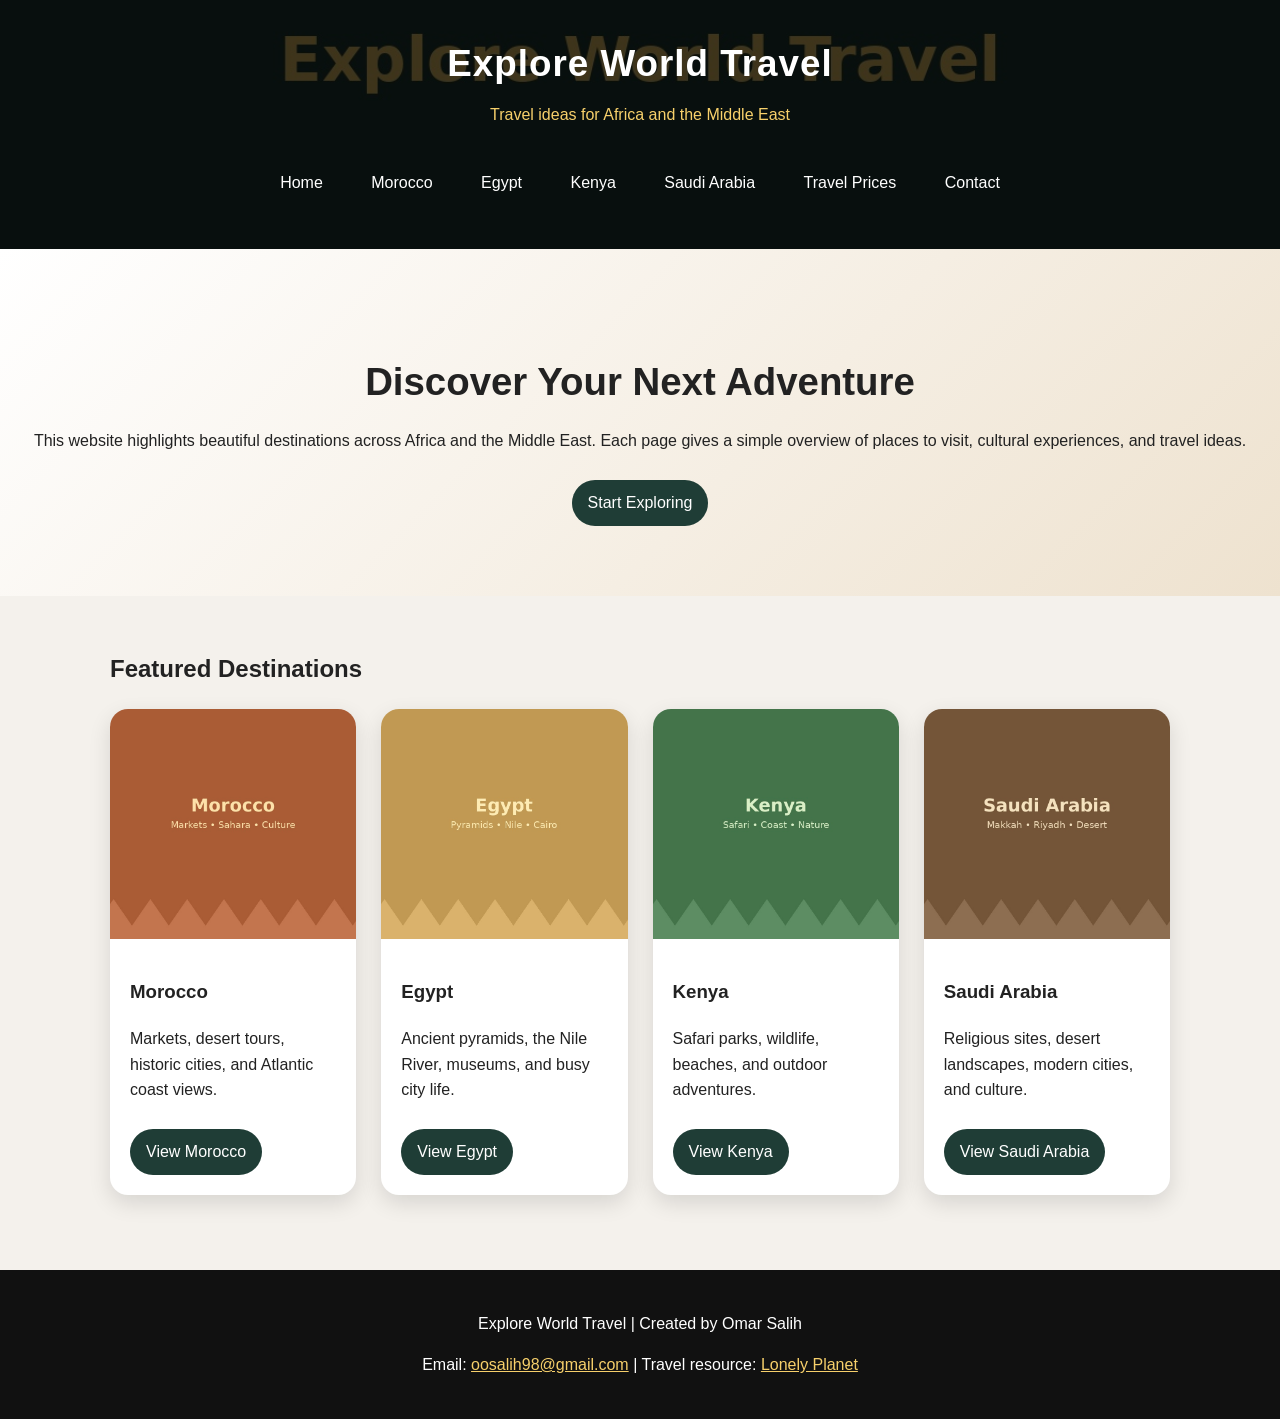
<file: index.html>
<!DOCTYPE html>
<html lang="en">
<head>
<meta charset="UTF-8">
<meta name="viewport" content="width=device-width, initial-scale=1.0">
<meta name="description" content="Explore travel destinations in Morocco, Egypt, Kenya, and Saudi Arabia.">
<meta name="keywords" content="travel, Morocco, Egypt, Kenya, Saudi Arabia, Africa, Middle East">
<title>Home | Explore World Travel</title>
<link rel="stylesheet" href="styles.css">
</head>
<body>
<header>
<h1 class="logo">Explore World Travel</h1>
<p class="tagline">Travel ideas for Africa and the Middle East</p>
<nav>
<a href="index.html">Home</a>
<a href="morocco.html">Morocco</a>
<a href="egypt.html">Egypt</a>
<a href="kenya.html">Kenya</a>
<a href="saudi.html">Saudi Arabia</a>
<a href="prices.html">Travel Prices</a>
<a href="contact.html">Contact</a>
</nav>
</header>

<section class="hero">
<h2>Discover Your Next Adventure</h2>
<p>This website highlights beautiful destinations across Africa and the Middle East. Each page gives a simple overview of places to visit, cultural experiences, and travel ideas.</p>
<a class="button" href="morocco.html">Start Exploring</a>
</section>
<main class="container">
<h2>Featured Destinations</h2>
<div class="grid">
<article class="card"><img src="images/morocco.jpg" alt="Morocco travel image"><div class="card-content"><h3>Morocco</h3><p>Markets, desert tours, historic cities, and Atlantic coast views.</p><a class="button" href="morocco.html">View Morocco</a></div></article>
<article class="card"><img src="images/egypt.jpg" alt="Egypt travel image"><div class="card-content"><h3>Egypt</h3><p>Ancient pyramids, the Nile River, museums, and busy city life.</p><a class="button" href="egypt.html">View Egypt</a></div></article>
<article class="card"><img src="images/kenya.jpg" alt="Kenya travel image"><div class="card-content"><h3>Kenya</h3><p>Safari parks, wildlife, beaches, and outdoor adventures.</p><a class="button" href="kenya.html">View Kenya</a></div></article>
<article class="card"><img src="images/saudi.jpg" alt="Saudi Arabia travel image"><div class="card-content"><h3>Saudi Arabia</h3><p>Religious sites, desert landscapes, modern cities, and culture.</p><a class="button" href="saudi.html">View Saudi Arabia</a></div></article>
</div>
</main>

<footer>
<p>Explore World Travel | Created by Omar Salih</p>
<p>Email: <a href="mailto:oosalih98@gmail.com">oosalih98@gmail.com</a> | Travel resource: <a href="https://www.lonelyplanet.com" target="_blank">Lonely Planet</a></p>
</footer>
</body>
</html>
</file>
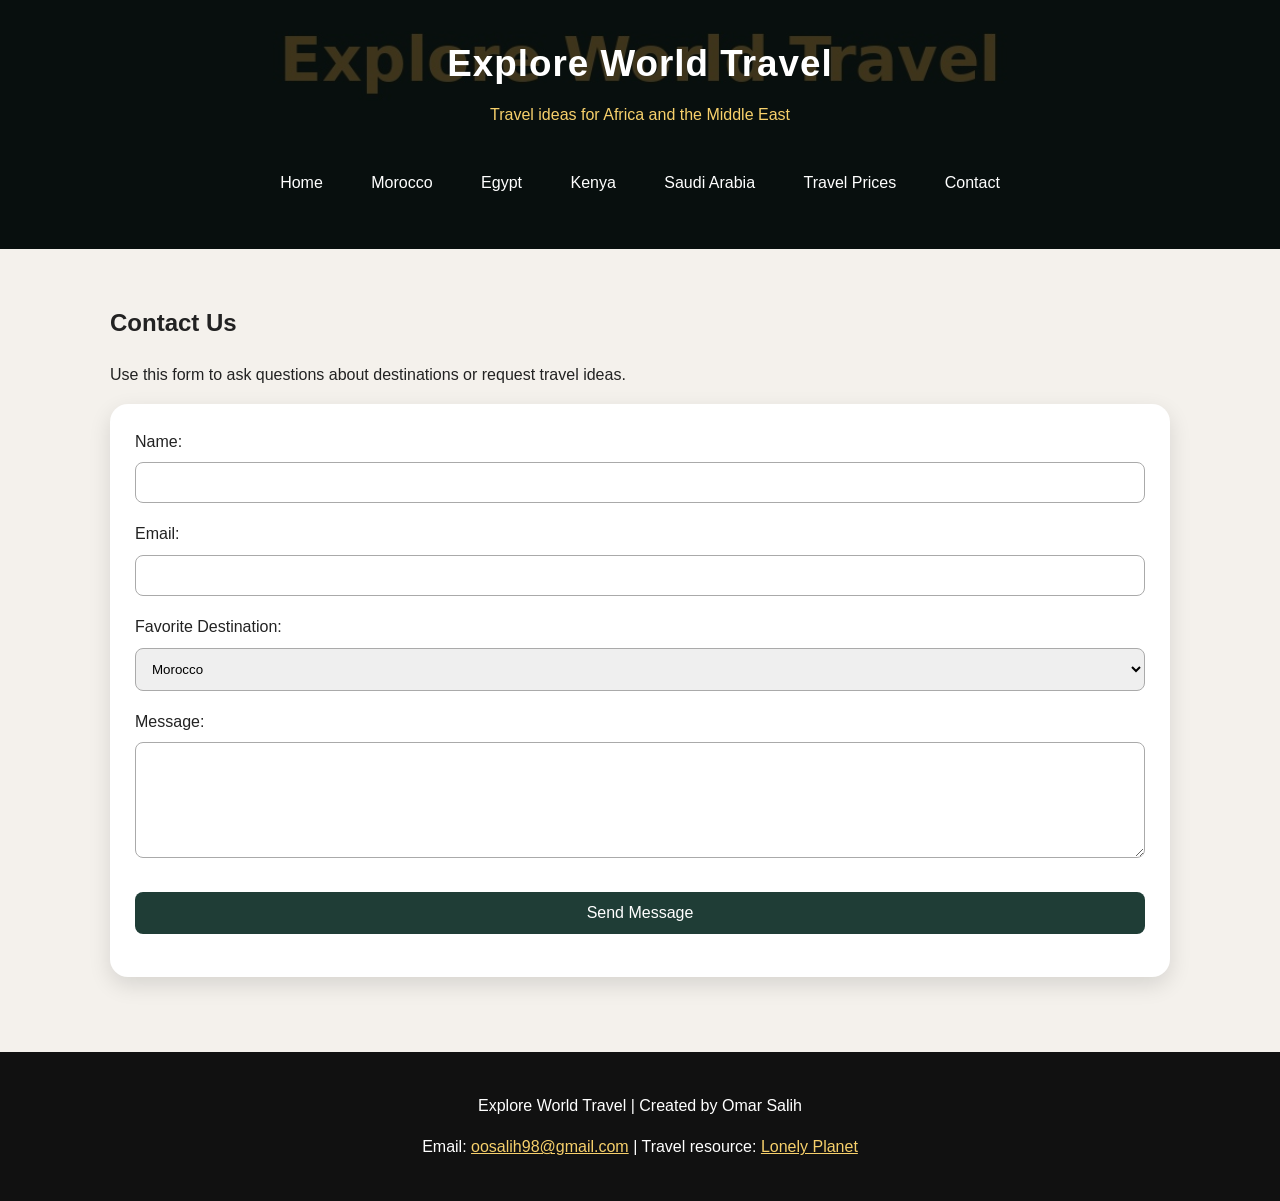
<file: contact.html>
<!DOCTYPE html>
<html lang="en">
<head>
<meta charset="UTF-8">
<meta name="viewport" content="width=device-width, initial-scale=1.0">
<meta name="description" content="Contact form for visitors interested in learning more about travel destinations.">
<meta name="keywords" content="contact form, travel help, destination questions">
<title>Contact | Explore World Travel</title>
<link rel="stylesheet" href="styles.css">
</head>
<body>
<header>
<h1 class="logo">Explore World Travel</h1>
<p class="tagline">Travel ideas for Africa and the Middle East</p>
<nav>
<a href="index.html">Home</a>
<a href="morocco.html">Morocco</a>
<a href="egypt.html">Egypt</a>
<a href="kenya.html">Kenya</a>
<a href="saudi.html">Saudi Arabia</a>
<a href="prices.html">Travel Prices</a>
<a href="contact.html">Contact</a>
</nav>
</header>

<main class="container">
<h2>Contact Us</h2>
<p>Use this form to ask questions about destinations or request travel ideas.</p>
<form action="https://formsubmit.co/oosalih98@gmail.com" method="POST">
<label for="name">Name:</label>
<input type="text" id="name" name="name" required>
<label for="email">Email:</label>
<input type="email" id="email" name="email" required>
<label for="destination">Favorite Destination:</label>
<select id="destination" name="destination">
<option>Morocco</option><option>Egypt</option><option>Kenya</option><option>Saudi Arabia</option>
</select>
<label for="message">Message:</label>
<textarea id="message" name="message" rows="6" required></textarea>
<input type="submit" value="Send Message">
</form>
</main>

<footer>
<p>Explore World Travel | Created by Omar Salih</p>
<p>Email: <a href="mailto:oosalih98@gmail.com">oosalih98@gmail.com</a> | Travel resource: <a href="https://www.lonelyplanet.com" target="_blank">Lonely Planet</a></p>
</footer>
</body>
</html>
</file>
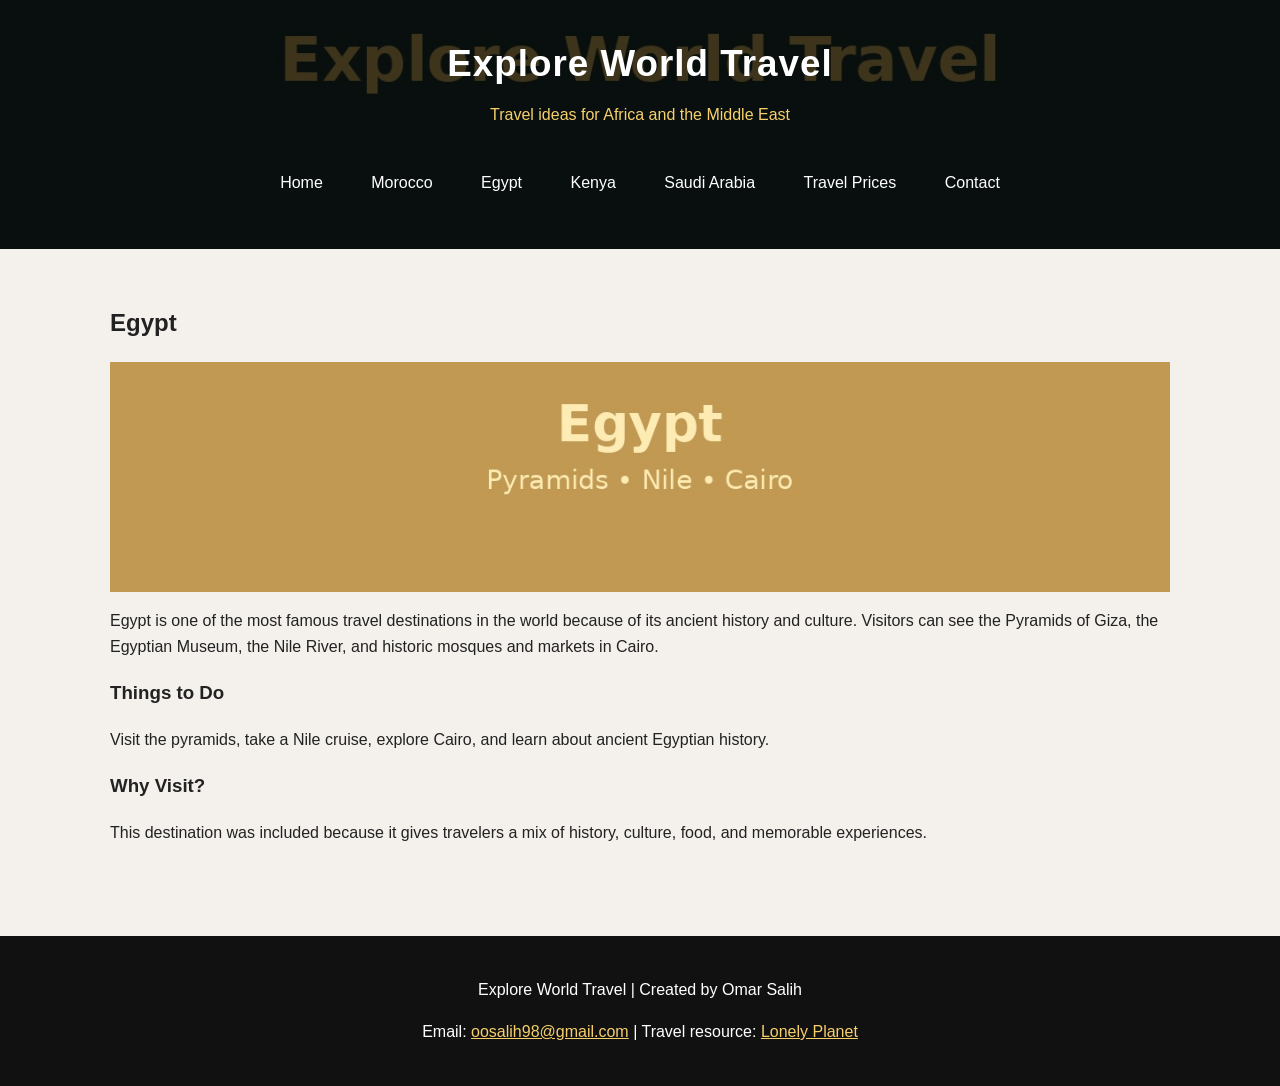
<file: egypt.html>
<!DOCTYPE html>
<html lang="en">
<head>
<meta charset="UTF-8">
<meta name="viewport" content="width=device-width, initial-scale=1.0">
<meta name="description" content="Egypt travel guide with pyramids, museums, Cairo, and Nile River ideas.">
<meta name="keywords" content="Egypt, Cairo, pyramids, Nile">
<title>Egypt | Explore World Travel</title>
<link rel="stylesheet" href="styles.css">
</head>
<body>
<header>
<h1 class="logo">Explore World Travel</h1>
<p class="tagline">Travel ideas for Africa and the Middle East</p>
<nav>
<a href="index.html">Home</a>
<a href="morocco.html">Morocco</a>
<a href="egypt.html">Egypt</a>
<a href="kenya.html">Kenya</a>
<a href="saudi.html">Saudi Arabia</a>
<a href="prices.html">Travel Prices</a>
<a href="contact.html">Contact</a>
</nav>
</header>

<main class="container">
<h2>Egypt</h2>
<img class="destination-img" src="images/egypt.jpg" alt="Egypt destination image">
<p>Egypt is one of the most famous travel destinations in the world because of its ancient history and culture. Visitors can see the Pyramids of Giza, the Egyptian Museum, the Nile River, and historic mosques and markets in Cairo.</p>
<h3>Things to Do</h3>
<p>Visit the pyramids, take a Nile cruise, explore Cairo, and learn about ancient Egyptian history.</p>
<h3>Why Visit?</h3>
<p>This destination was included because it gives travelers a mix of history, culture, food, and memorable experiences.</p>
</main>

<footer>
<p>Explore World Travel | Created by Omar Salih</p>
<p>Email: <a href="mailto:oosalih98@gmail.com">oosalih98@gmail.com</a> | Travel resource: <a href="https://www.lonelyplanet.com" target="_blank">Lonely Planet</a></p>
</footer>
</body>
</html>
</file>
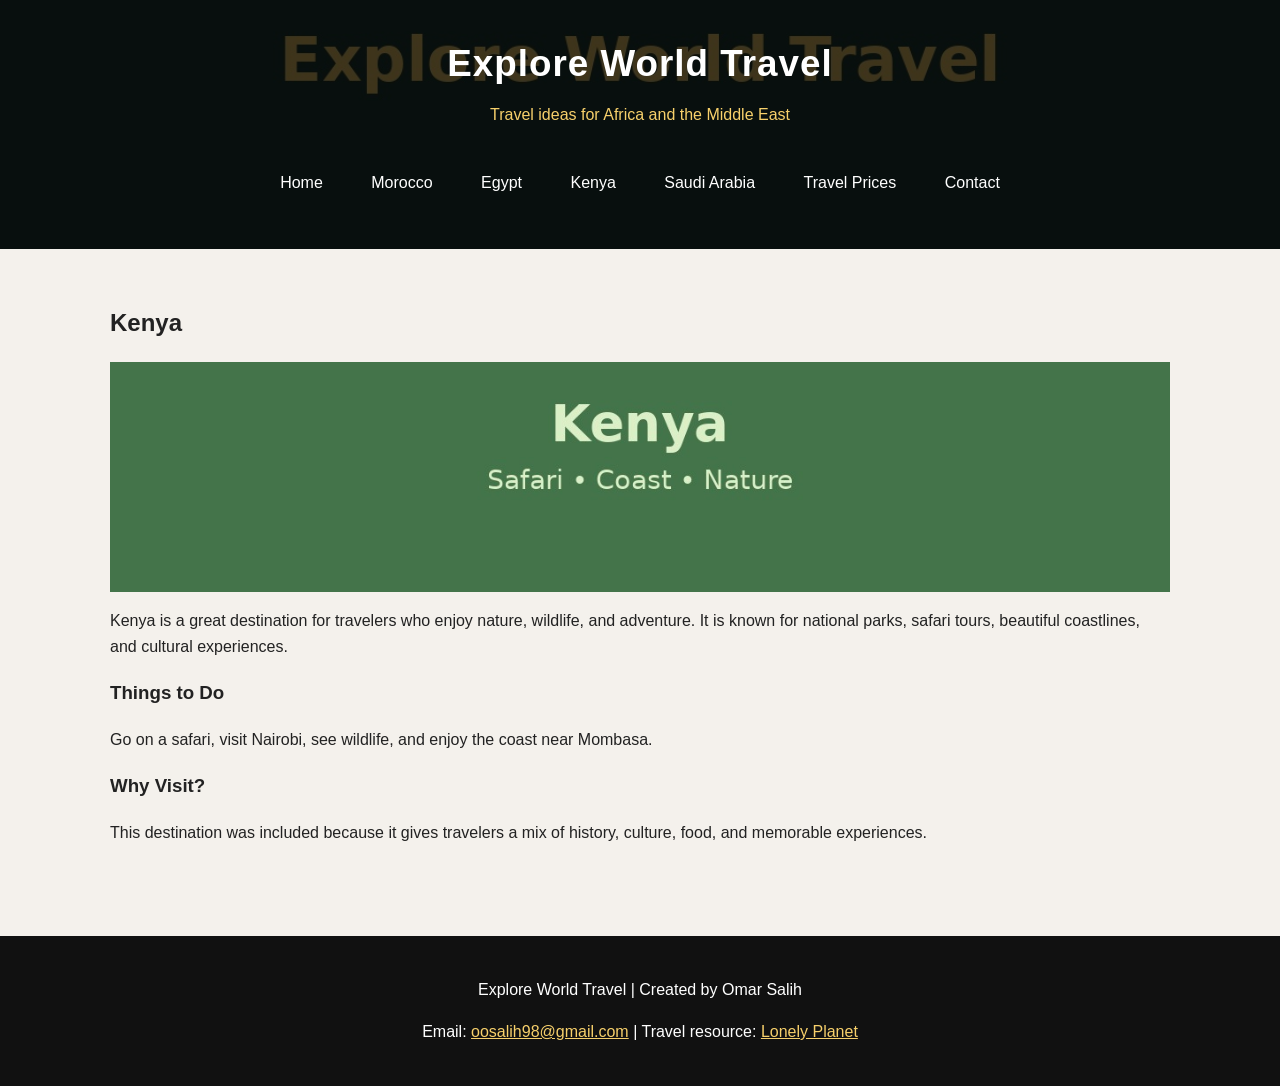
<file: kenya.html>
<!DOCTYPE html>
<html lang="en">
<head>
<meta charset="UTF-8">
<meta name="viewport" content="width=device-width, initial-scale=1.0">
<meta name="description" content="Kenya travel guide with safari, beaches, wildlife, and nature.">
<meta name="keywords" content="Kenya, Nairobi, safari, wildlife">
<title>Kenya | Explore World Travel</title>
<link rel="stylesheet" href="styles.css">
</head>
<body>
<header>
<h1 class="logo">Explore World Travel</h1>
<p class="tagline">Travel ideas for Africa and the Middle East</p>
<nav>
<a href="index.html">Home</a>
<a href="morocco.html">Morocco</a>
<a href="egypt.html">Egypt</a>
<a href="kenya.html">Kenya</a>
<a href="saudi.html">Saudi Arabia</a>
<a href="prices.html">Travel Prices</a>
<a href="contact.html">Contact</a>
</nav>
</header>

<main class="container">
<h2>Kenya</h2>
<img class="destination-img" src="images/kenya.jpg" alt="Kenya destination image">
<p>Kenya is a great destination for travelers who enjoy nature, wildlife, and adventure. It is known for national parks, safari tours, beautiful coastlines, and cultural experiences.</p>
<h3>Things to Do</h3>
<p>Go on a safari, visit Nairobi, see wildlife, and enjoy the coast near Mombasa.</p>
<h3>Why Visit?</h3>
<p>This destination was included because it gives travelers a mix of history, culture, food, and memorable experiences.</p>
</main>

<footer>
<p>Explore World Travel | Created by Omar Salih</p>
<p>Email: <a href="mailto:oosalih98@gmail.com">oosalih98@gmail.com</a> | Travel resource: <a href="https://www.lonelyplanet.com" target="_blank">Lonely Planet</a></p>
</footer>
</body>
</html>
</file>
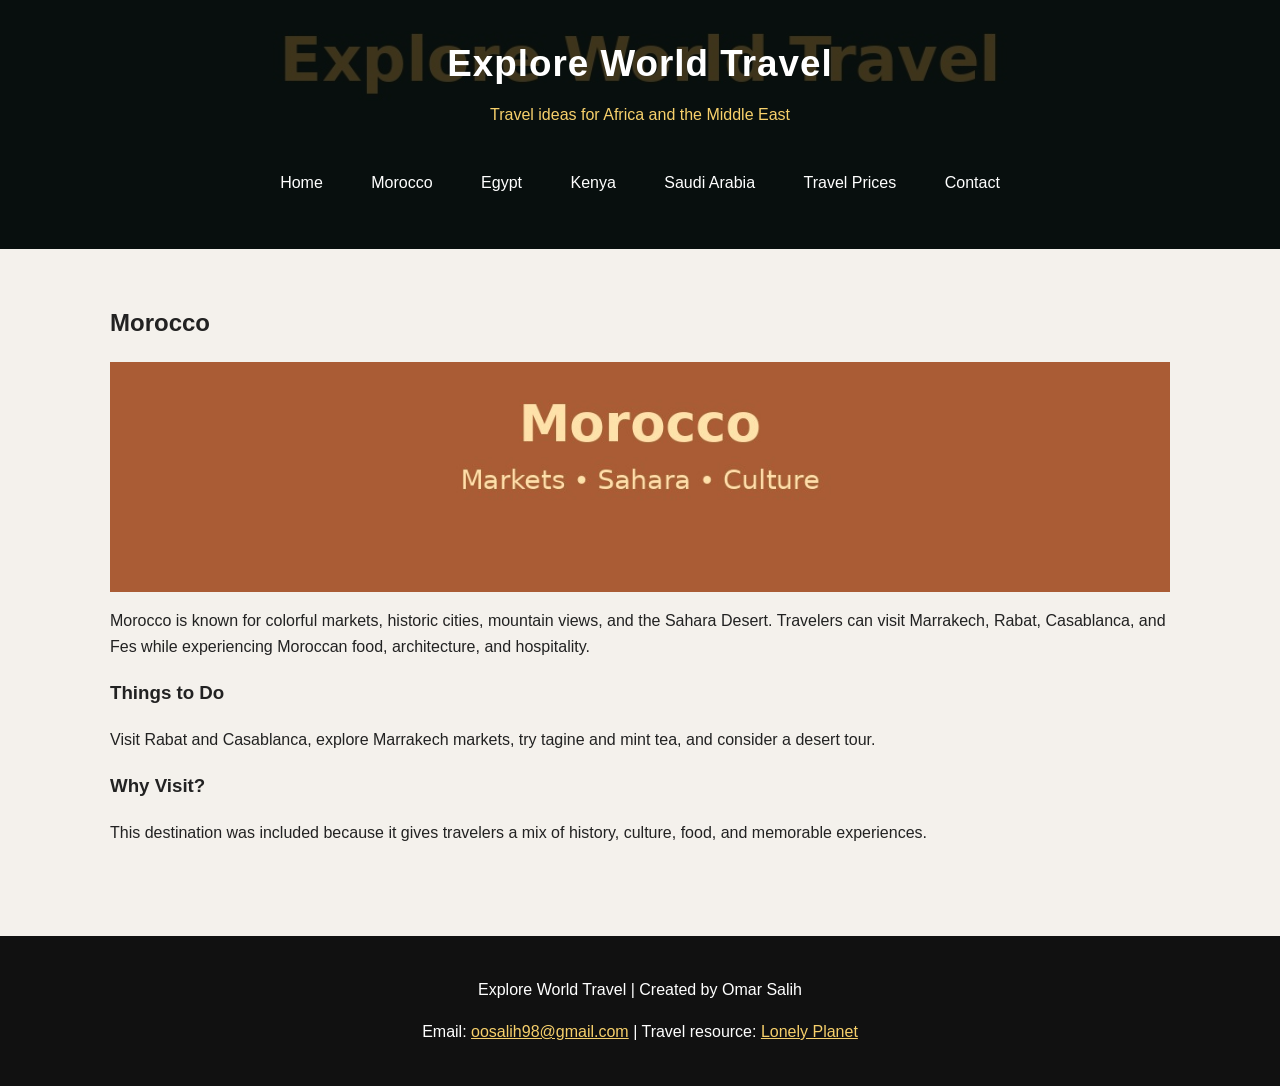
<file: morocco.html>
<!DOCTYPE html>
<html lang="en">
<head>
<meta charset="UTF-8">
<meta name="viewport" content="width=device-width, initial-scale=1.0">
<meta name="description" content="Morocco travel guide with cities, culture, food, and desert experiences.">
<meta name="keywords" content="Morocco, Marrakech, Rabat, Casablanca, Sahara">
<title>Morocco | Explore World Travel</title>
<link rel="stylesheet" href="styles.css">
</head>
<body>
<header>
<h1 class="logo">Explore World Travel</h1>
<p class="tagline">Travel ideas for Africa and the Middle East</p>
<nav>
<a href="index.html">Home</a>
<a href="morocco.html">Morocco</a>
<a href="egypt.html">Egypt</a>
<a href="kenya.html">Kenya</a>
<a href="saudi.html">Saudi Arabia</a>
<a href="prices.html">Travel Prices</a>
<a href="contact.html">Contact</a>
</nav>
</header>

<main class="container">
<h2>Morocco</h2>
<img class="destination-img" src="images/morocco.jpg" alt="Morocco destination image">
<p>Morocco is known for colorful markets, historic cities, mountain views, and the Sahara Desert. Travelers can visit Marrakech, Rabat, Casablanca, and Fes while experiencing Moroccan food, architecture, and hospitality.</p>
<h3>Things to Do</h3>
<p>Visit Rabat and Casablanca, explore Marrakech markets, try tagine and mint tea, and consider a desert tour.</p>
<h3>Why Visit?</h3>
<p>This destination was included because it gives travelers a mix of history, culture, food, and memorable experiences.</p>
</main>

<footer>
<p>Explore World Travel | Created by Omar Salih</p>
<p>Email: <a href="mailto:oosalih98@gmail.com">oosalih98@gmail.com</a> | Travel resource: <a href="https://www.lonelyplanet.com" target="_blank">Lonely Planet</a></p>
</footer>
</body>
</html>
</file>
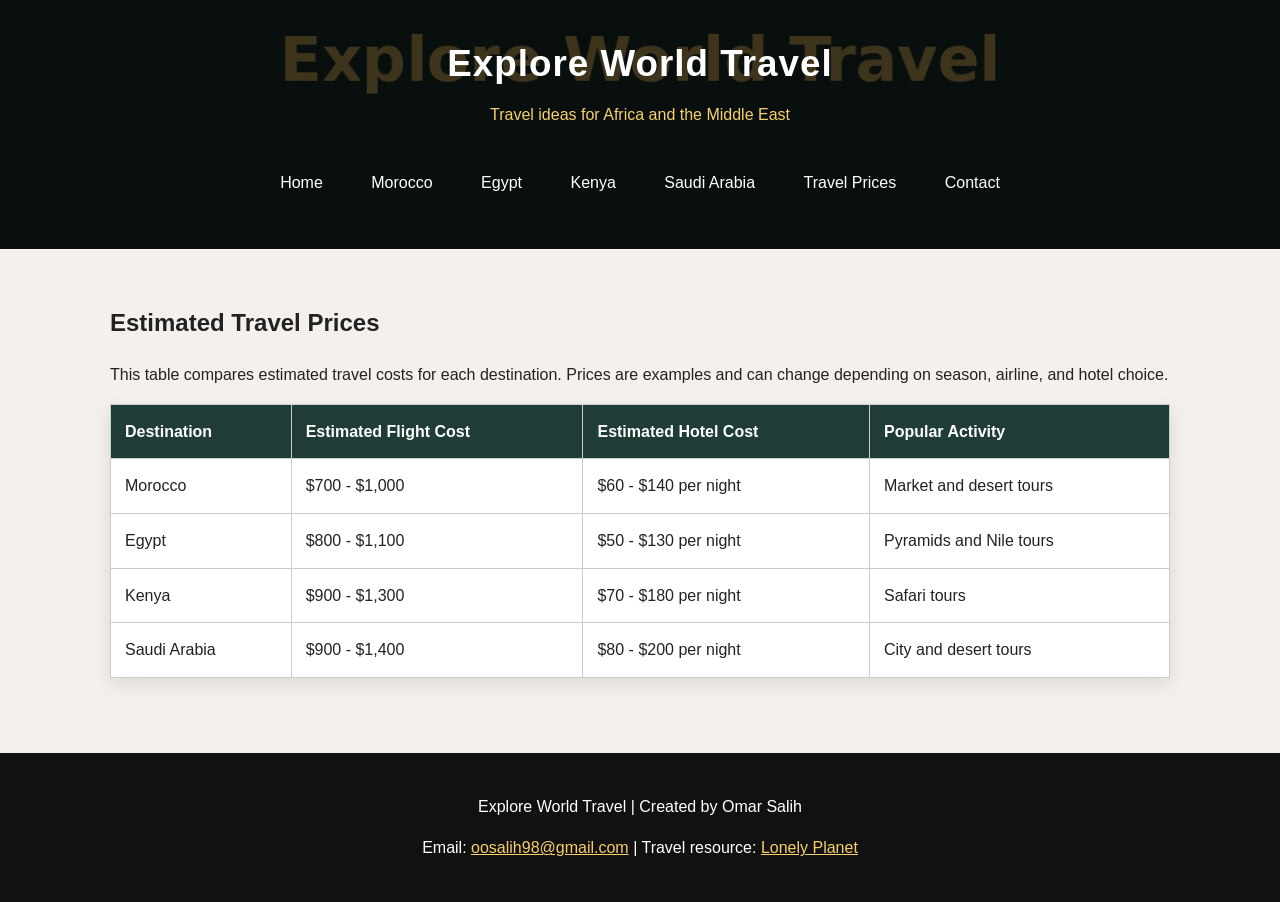
<file: prices.html>
<!DOCTYPE html>
<html lang="en">
<head>
<meta charset="UTF-8">
<meta name="viewport" content="width=device-width, initial-scale=1.0">
<meta name="description" content="A comparison table of estimated travel costs for featured destinations.">
<meta name="keywords" content="travel prices, flights, hotels, travel budget">
<title>Travel Prices | Explore World Travel</title>
<link rel="stylesheet" href="styles.css">
</head>
<body>
<header>
<h1 class="logo">Explore World Travel</h1>
<p class="tagline">Travel ideas for Africa and the Middle East</p>
<nav>
<a href="index.html">Home</a>
<a href="morocco.html">Morocco</a>
<a href="egypt.html">Egypt</a>
<a href="kenya.html">Kenya</a>
<a href="saudi.html">Saudi Arabia</a>
<a href="prices.html">Travel Prices</a>
<a href="contact.html">Contact</a>
</nav>
</header>

<main class="container">
<h2>Estimated Travel Prices</h2>
<p>This table compares estimated travel costs for each destination. Prices are examples and can change depending on season, airline, and hotel choice.</p>
<table>
<tr><th>Destination</th><th>Estimated Flight Cost</th><th>Estimated Hotel Cost</th><th>Popular Activity</th></tr>
<tr><td>Morocco</td><td>$700 - $1,000</td><td>$60 - $140 per night</td><td>Market and desert tours</td></tr>
<tr><td>Egypt</td><td>$800 - $1,100</td><td>$50 - $130 per night</td><td>Pyramids and Nile tours</td></tr>
<tr><td>Kenya</td><td>$900 - $1,300</td><td>$70 - $180 per night</td><td>Safari tours</td></tr>
<tr><td>Saudi Arabia</td><td>$900 - $1,400</td><td>$80 - $200 per night</td><td>City and desert tours</td></tr>
</table>
</main>

<footer>
<p>Explore World Travel | Created by Omar Salih</p>
<p>Email: <a href="mailto:oosalih98@gmail.com">oosalih98@gmail.com</a> | Travel resource: <a href="https://www.lonelyplanet.com" target="_blank">Lonely Planet</a></p>
</footer>
</body>
</html>
</file>
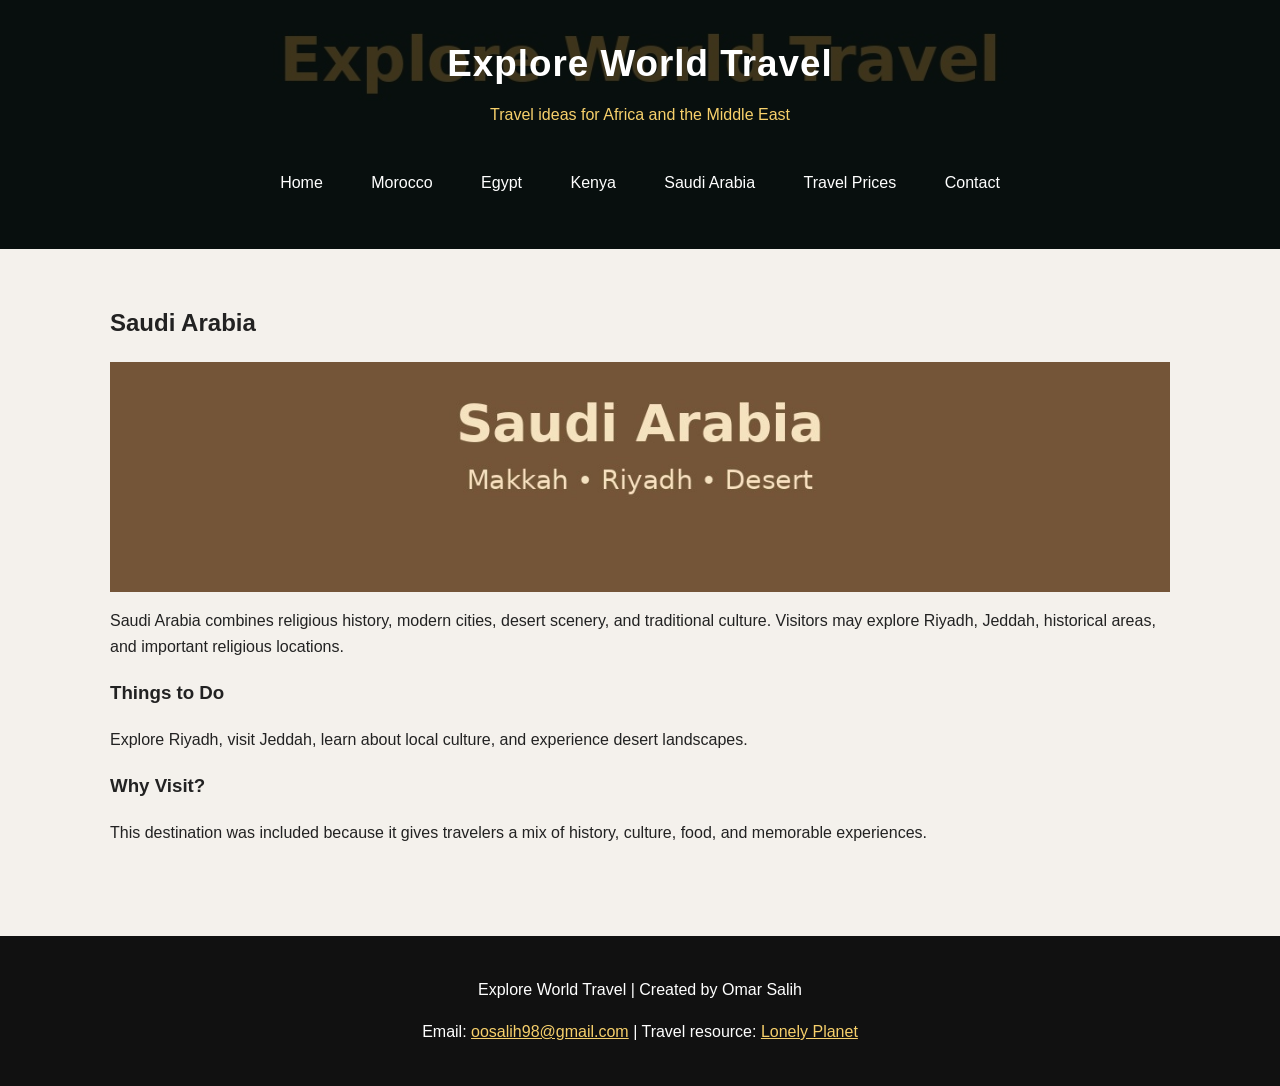
<file: saudi.html>
<!DOCTYPE html>
<html lang="en">
<head>
<meta charset="UTF-8">
<meta name="viewport" content="width=device-width, initial-scale=1.0">
<meta name="description" content="Saudi Arabia travel guide with religious sites, cities, desert, and culture.">
<meta name="keywords" content="Saudi Arabia, Riyadh, Jeddah, Makkah, Madinah">
<title>Saudi Arabia | Explore World Travel</title>
<link rel="stylesheet" href="styles.css">
</head>
<body>
<header>
<h1 class="logo">Explore World Travel</h1>
<p class="tagline">Travel ideas for Africa and the Middle East</p>
<nav>
<a href="index.html">Home</a>
<a href="morocco.html">Morocco</a>
<a href="egypt.html">Egypt</a>
<a href="kenya.html">Kenya</a>
<a href="saudi.html">Saudi Arabia</a>
<a href="prices.html">Travel Prices</a>
<a href="contact.html">Contact</a>
</nav>
</header>

<main class="container">
<h2>Saudi Arabia</h2>
<img class="destination-img" src="images/saudi.jpg" alt="Saudi Arabia destination image">
<p>Saudi Arabia combines religious history, modern cities, desert scenery, and traditional culture. Visitors may explore Riyadh, Jeddah, historical areas, and important religious locations.</p>
<h3>Things to Do</h3>
<p>Explore Riyadh, visit Jeddah, learn about local culture, and experience desert landscapes.</p>
<h3>Why Visit?</h3>
<p>This destination was included because it gives travelers a mix of history, culture, food, and memorable experiences.</p>
</main>

<footer>
<p>Explore World Travel | Created by Omar Salih</p>
<p>Email: <a href="mailto:oosalih98@gmail.com">oosalih98@gmail.com</a> | Travel resource: <a href="https://www.lonelyplanet.com" target="_blank">Lonely Planet</a></p>
</footer>
</body>
</html>
</file>
<file: styles.css>
* {
    box-sizing: border-box;
}

body {
    margin: 0;
    font-family: Arial, Helvetica, sans-serif;
    background: #f4f1ec;
    color: #222;
    line-height: 1.6;
}

header {
    background: linear-gradient(rgba(0,0,0,.75), rgba(0,0,0,.75)), url('images/hero.jpg');
    background-size: cover;
    background-position: center;
    color: white;
    text-align: center;
    padding: 35px 20px;
}

.logo {
    font-size: 2.3rem;
    margin: 0;
    letter-spacing: 1px;
}

.tagline {
    margin-top: 8px;
    color: #f7d06b;
}

nav {
    margin-top: 25px;
}

nav a {
    color: white;
    text-decoration: none;
    margin: 8px;
    padding: 10px 14px;
    border-radius: 25px;
    transition: 0.3s ease;
    display: inline-block;
}

nav a:hover {
    background: #f7d06b;
    color: #111;
    transform: translateY(-3px);
}

.hero {
    padding: 70px 20px;
    text-align: center;
    background: linear-gradient(135deg, #ffffff, #eee2cf);
}

.hero h2 {
    font-size: 2.4rem;
    margin-bottom: 10px;
}

.container {
    max-width: 1100px;
    margin: auto;
    padding: 35px 20px;
}

.grid {
    display: grid;
    grid-template-columns: repeat(auto-fit, minmax(240px, 1fr));
    gap: 25px;
}

.card {
    background: white;
    border-radius: 18px;
    overflow: hidden;
    box-shadow: 0 8px 22px rgba(0,0,0,.12);
    transition: 0.3s ease;
}

.card:hover {
    transform: translateY(-8px);
}

.card img, .destination-img {
    width: 100%;
    height: 230px;
    object-fit: cover;
    display: block;
}

.card-content {
    padding: 20px;
}

.button {
    display: inline-block;
    background: #1f3d36;
    color: white;
    text-decoration: none;
    padding: 10px 16px;
    border-radius: 25px;
    margin-top: 10px;
    transition: 0.3s ease;
}

.button:hover {
    background: #f7d06b;
    color: #111;
}

table {
    width: 100%;
    border-collapse: collapse;
    background: white;
    box-shadow: 0 6px 18px rgba(0,0,0,.1);
}

th {
    background: #1f3d36;
    color: white;
}

th, td {
    padding: 14px;
    border: 1px solid #ccc;
    text-align: left;
}

form {
    background: white;
    padding: 25px;
    border-radius: 18px;
    box-shadow: 0 8px 22px rgba(0,0,0,.12);
}

input, textarea, select {
    width: 100%;
    padding: 12px;
    margin: 8px 0 18px;
    border: 1px solid #aaa;
    border-radius: 8px;
}

input[type="submit"] {
    background: #1f3d36;
    color: white;
    border: none;
    cursor: pointer;
    font-size: 1rem;
}

input[type="submit"]:hover {
    background: #f7d06b;
    color: #111;
}

footer {
    background: #111;
    color: white;
    text-align: center;
    padding: 25px;
    margin-top: 40px;
}

footer a {
    color: #f7d06b;
}

@media (max-width: 700px) {
    .hero h2 {
        font-size: 1.8rem;
    }

    nav a {
        display: block;
        margin: 6px auto;
    }
}
</file>
